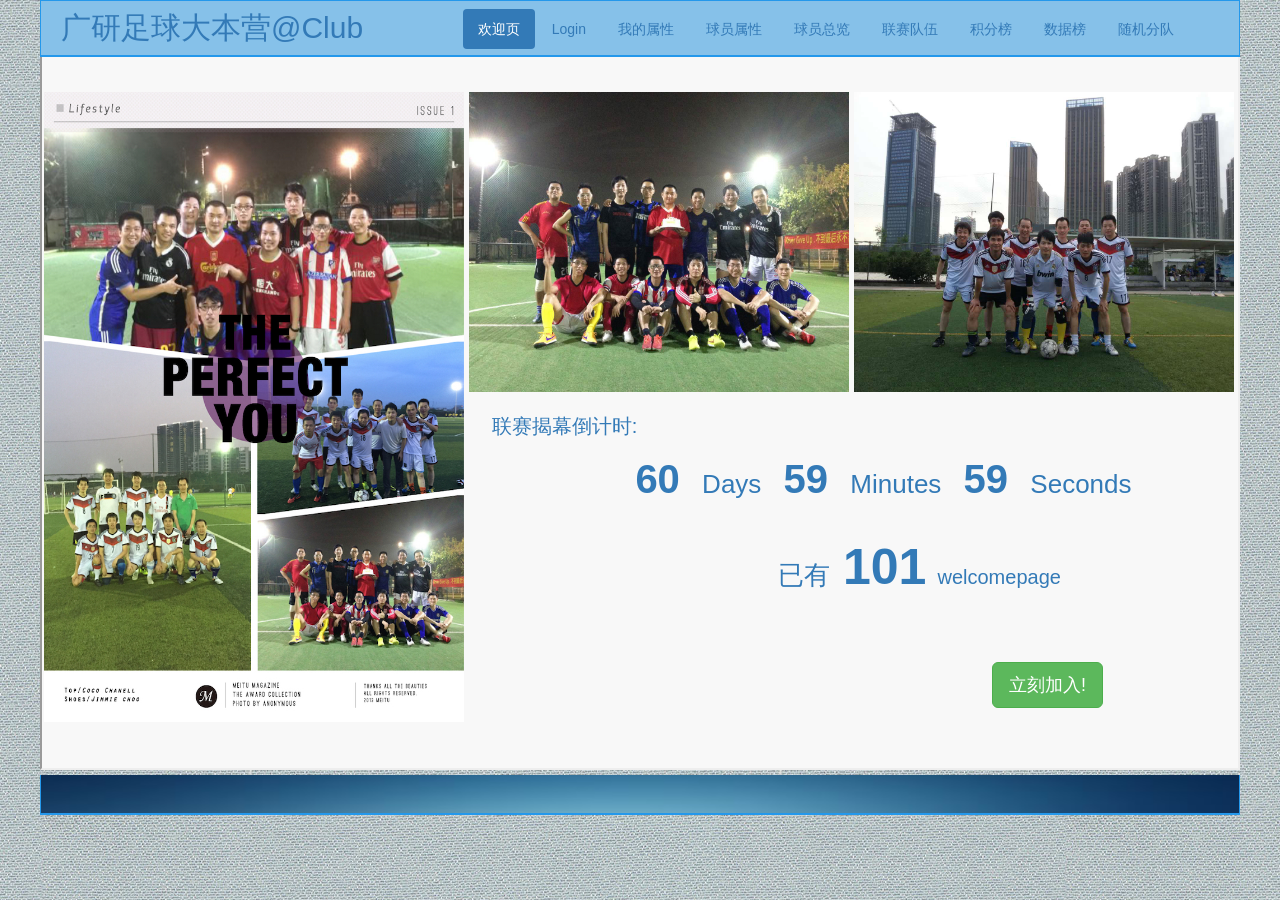
<file: pages/index.html>
<!-- /***************************
*
*   作者：qiusd
*  	时间：2016-02-26
*   	描述：
*   1、index.html是主页面
*   2、导航按钮会将其他页面加载到index.html的<div class="middleDiv" id="middleDivDes"> 
*   3、其他页面样式参照welcomepage.html/welcomepage.css编写
*
*   ***主页面***
*   
****************************  / -->
<!DOCTYPE html>
<html>

	<head>
		<meta charset="UTF-8">
		<!--适配IE11-->
		<meta http-equiv="X-UA-Compatible" content="IE=edge,Chrome=1" />

		<title>足球大本营</title>

	</head>
	<!--[if IE8]>
		IE8不支持HTML5效果，无法加载本网站的酷炫技术，请升级到IE11或者点击下载->
		<a href="../chrome.zip"> Chrome浏览器</a>&nbsp[**绿色版，合法的，中心可以使用**]
	<![endif]-->
	<!--[if !IE]><!-->  
	<body>
		<div class="nav-header" background="1.jpg">
			<div class="nav-fix">
				<ul class="nav nav-pills navcontext" id="nav-pills">
					<li class="active" name="nav-list"><a href="#" urltag="welcomepage.html">欢迎页</a></li>
					<li name="nav-list"><a href="#" urltag="login.html">Login</a></li>
					<!-- <li name="nav-list"><a href="#" urltag="myabbs.html">我的属性</a></li>-->
					<li name="nav-list"><a href="#" urltag="loginNavigation.jsp">我的属性</a></li>
					<li name="nav-list"><a href="#" urltag="playerabbs.html">球员属性</a></li>
					<li name="nav-list"><a href="#" urltag="totalplayers.html">球员总览</a></li>
					<li name="nav-list"><a href="#" urltag="teams.html">联赛队伍</a></li>
					<li name="nav-list"><a href="#" urltag="teampoint.html">积分榜</a></li>
					<li name="nav-list"><a href="#" urltag="datas.html">数据榜</a></li>
					<li name="nav-list"><a href="#" urltag="tools.html">随机分队</a></li>
				</ul>
				<h2 class="navcontext titletext">广研足球大本营@Club</h2>
			</div>
		</div>

		<!-- 所有页面都会加载到middleDivDes  -->
		<div id="middleDivDes">
			<iframe src="../pages/welcomepage.html" id="middleFrameID" name="middleFrameName" scrolling="no"></iframe>
		</div>

		<!-- 底部Div -->
		<div class="footerDiv" id="foot">
			<div class="footer-fix">
			</div>
		</div>
		<!-- 第三方引用 -->
		<script type="text/javascript" src="../js/third/jquery.min.js"></script>
		<script type="text/javascript" src="../js/third/bootstrap.min.js"></script>
		<script type="text/javascript" src="../js/third/ajaxrequest.js"></script>
		<link rel="stylesheet" type="text/css" href="../css/bootstrap/bootstrap.min.css" rel="stylesheet">
		<!-- 我们自定义的css和js -->
		<link rel="stylesheet" type="text/css" href="../css/index.css">
		<script type="text/javascript" src="../js/index.js"></script>

	</body>
	<!--<![endif]-->

</html>
</file>
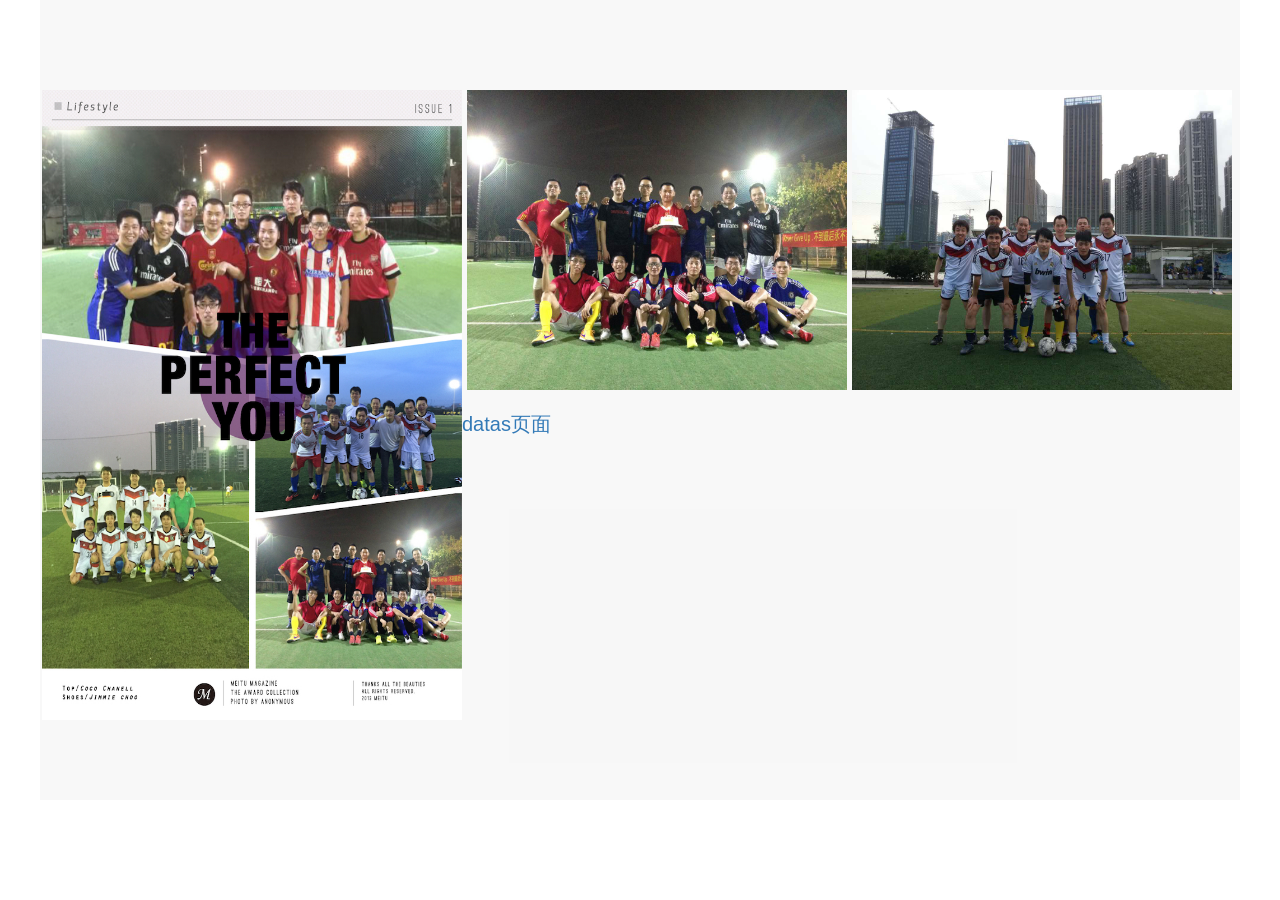
<file: pages/datas.html>
<!-- /***************************
*
*   created by qiusd on 2016-02-26
*   cooperation xxx
*
*   1、index.html是主页面
*   2、导航按钮会将其他页面加载到index.html的<div class="middleDiv" id="middleDivDes"> 
*   3、其他页面样式参照welcomepage.html/welcomepage.css编写
*
*   ***欢迎页面***
*   
****************************  / -->

<!DOCTYPE html>
<html>
<head>
   <meta charset="utf-8">
   <title>足球大本营</title>   
</head>
<body>
<div class="middleDiv" id="middleDivDes">    
   <!-- 欢迎界面图片展示 -->
   <div id="imgDiv1"></div>
   <div id="imgDiv2"></div>
   <div id="imgDiv3"></div>
   <!-- 联赛倒数 -->
   <div id="text_countdown">
      datas页面 
   </div>   

</div>

<!-- 第三方引用 -->
<script type="text/javascript" src="../js/third/jquery.min.js"></script>
<script type="text/javascript" src="../js/third/bootstrap.min.js"></script>
<script type="text/javascript" src="../js/third/ajaxrequest.js"></script>
<link href="../css/bootstrap/bootstrap.min.css" rel="stylesheet">
<!-- 我们自定义的css和js -->
<link rel="stylesheet" type="text/css" href="../css/welcomepage.css">   
<script type="text/javascript" src="../js/welcomepage.js"></script>   

</body>
</html>
</file>
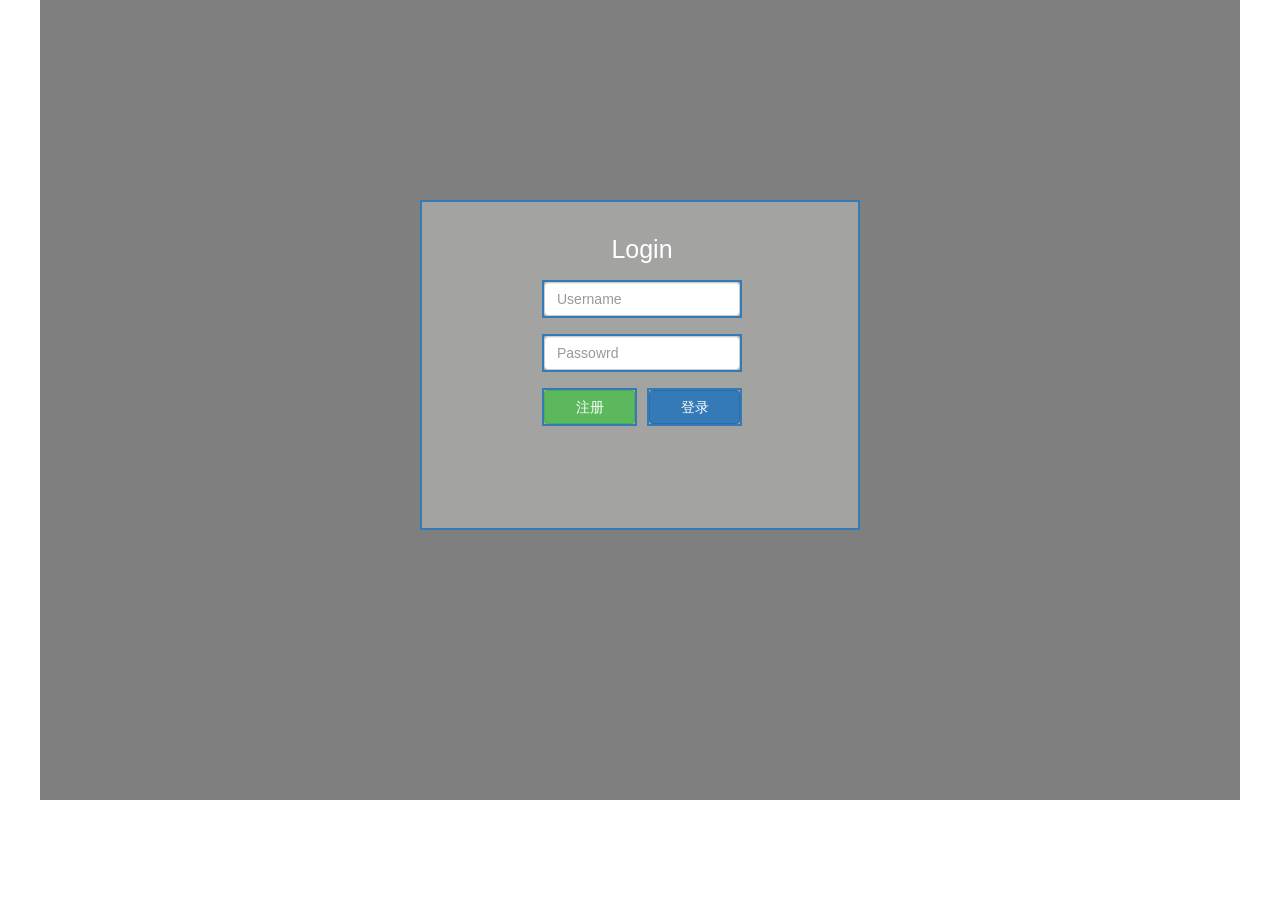
<file: pages/login.html>
<!-- /***************************
*
*   created by qiusd on 2016-02-26
*   cooperation xxx
*
*   1、index.html是主页面 
*   2、导航按钮会将其他页面加载到index.html的<div class="middleDiv" id="middleDivDes"> 
*   3、其他页面样式参照welcomepage.html/welcomepage.css编写
*
*   ***用户登陆***
*   a、必须登录了才能维护个人属性
*   
****************************  / -->
<!DOCTYPE html>
<html>

	<head>
		<meta charset="UTF-8">
		<title>足球大本营</title>
	</head>

	<body>
		<div class="middleDiv" id="middleDivDes">
			<div id="loginDiv">
				<!--标题-->
				<div id="logintitle">Login</div>
				<form role="form" method="post" target="postTo">
					<!--用户名-->
					<div class="form-group" id="username">
						<input type="text" class="form-control" id="nameinput" placeholder="Username">
					</div>
					<!--密码-->
					<div class="form-group" id="password">
						<input type="password" class="form-control" id="passwordinput" placeholder="Passowrd">
					</div>
					<div id="resgisterbtn">
						<button type="submit" class="btn btn-success btn-block" id="reginput">注册</button>
					</div>
					<div id="loginbtn">
						<button type="submit" class="btn btn-primary btn-block" id="submitinput">登录</button>
					</div>
				</form>
				<iframe name="postTo" style="display:none"></iframe>
			</div>

		</div>

		<!-- 第三方引用 -->
		<script type="text/javascript" src="../js/third/jquery.min.js"></script>
		<script type="text/javascript" src="../js/third/bootstrap.min.js"></script>
		<script type="text/javascript" src="../js/third/ajaxrequest.js"></script>
		<link rel="stylesheet" type="text/css" href="../css/bootstrap/bootstrap.min.css">
		<!-- 自定义的css和js -->
		<link rel="stylesheet" type="text/css" href="../css/login.css">
		<script type="text/javascript" src="../js/login.js"></script>

	</body>

</html>
</file>
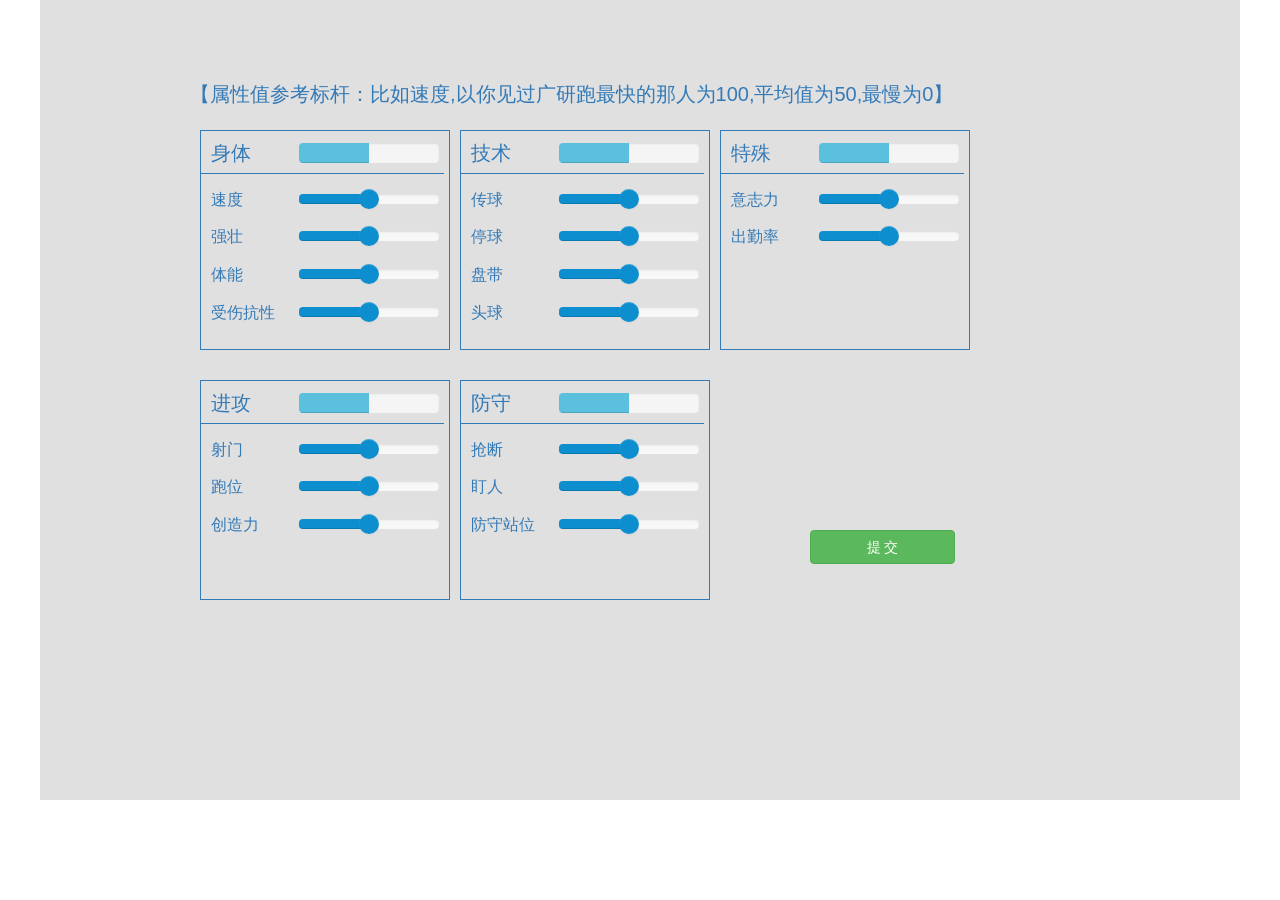
<file: pages/myabbs.html>
<!-- /***************************
*
*   created by qiusd on 2016-02-26
*   cooperation xxx
*
*   1、index.html是主页面
*   2、导航按钮会将其他页面加载到index.html的<div class="middleDiv" id="middleDivDes"> 
*   3、其他页面样式参照welcomepage.html/welcomepage.css编写
*
*   ***个人属性页面***
*     如何设置我的属性：标杆参考：你见过广研球员最快速度值为100，一般为50，最慢为0。
*   
****************************  / -->
<!DOCTYPE html>
<html>
<head>
   <meta charset="utf-8">  
   <title>足球大本营</title> 

</head>
<body>
<div class="middleDiv" id="middleDivDes">    
   <!-- 说明 -->
   <div id="explainDiv">【属性值参考标杆：比如速度,以你见过广研跑最快的那人为100,平均值为50,最慢为0】</div>
   <!-- 卡位用 -->
   <div id="chart_Div1">
   </div>

   <!-- 身体 -->
   <div id="bodeDiv">
      <div class="abbsBG">
         <div id="bodeDivtitle">身体</div>
         <div class="progress" id="bodeprogress">
            <div class="progress-bar progress-bar-info" role="progressbar" aria-valuenow="60" 
               aria-valuemin="0" aria-valuemax="100" style="width: 50%;" >
            </div>
         </div>  
      </div> 
      <div id="bodeabbsdiv">         
            <div class="bodedesc">速度
               <input type="text" class="" value="" data-slider-min="0" data-slider-max="100" data-slider-step="1" data-slider-value="50" data-slider-id="bodeabbs1" id="bodeabbs1" data-slider-handle="round" />
            </div>

            <div class="bodedesc">强壮
               <input type="text" class="" value="" data-slider-min="0" data-slider-max="100" data-slider-step="1" data-slider-value="50" data-slider-id="bodeabbs2" id="bodeabbs2" data-slider-handle="round" />
            </div>
         
            <div class="bodedesc">体能
               <input type="text" class="" value="" data-slider-min="0" data-slider-max="100" data-slider-step="1" data-slider-value="50" data-slider-id="bodeabbs3" id="bodeabbs3" data-slider-handle="round" />
            </div>
            
            <div class="bodedesc">受伤抗性
               <input type="text" class="" value="" data-slider-min="0" data-slider-max="100" data-slider-step="1" data-slider-value="50" data-slider-id="bodeabbs4" id="bodeabbs4" data-slider-handle="round" />
            </div>
      </div>
   </div> 

   <!-- 技术能力 -->
   <div id="tech_Div">
      <div class="abbsBG">
         <div id="tech_Divtitle">技术</div>
         <div class="progress" id="tech_progress">
            <div class="progress-bar progress-bar-info" role="progressbar" aria-valuenow="60" 
               aria-valuemin="0" aria-valuemax="100" style="width: 50%;" >
            </div>
         </div>  
      </div> 
      <div id="tech_abbsdiv">         
            <div class="tech_desc">传球
               <input type="text" class="" value="" data-slider-min="0" data-slider-max="100" data-slider-step="1" data-slider-value="50" data-slider-id="tech_abbs1" id="tech_abbs1" data-slider-handle="round" />
            </div>

            <div class="tech_desc">停球
               <input type="text" class="" value="" data-slider-min="0" data-slider-max="100" data-slider-step="1" data-slider-value="50" data-slider-id="tech_abbs2" id="tech_abbs2" data-slider-handle="round" />
            </div>
         
            <div class="tech_desc">盘带
               <input type="text" class="" value="" data-slider-min="0" data-slider-max="100" data-slider-step="1" data-slider-value="50" data-slider-id="tech_abbs3" id="tech_abbs3" data-slider-handle="round" />
            </div>
            
            <div class="tech_desc">头球
               <input type="text" class="" value="" data-slider-min="0" data-slider-max="100" data-slider-step="1" data-slider-value="50" data-slider-id="tech_abbs4" id="tech_abbs4" data-slider-handle="round" />
            </div>
      </div>
   </div>   


  <!-- 特殊 -->
   <div id="spec_Div">
      <div class="abbsBG">
         <div id="spec_Divtitle">特殊</div>
         <div class="progress" id="spec_progress">
            <div class="progress-bar progress-bar-info" role="progressbar" aria-valuenow="60" 
               aria-valuemin="0" aria-valuemax="100" style="width: 50%;" >
            </div>
         </div>  
      </div> 
      <div id="spec_abbsdiv">         
            <div class="spec_desc">意志力
               <input type="text" class="" value="" data-slider-min="0" data-slider-max="100" data-slider-step="1" data-slider-value="50" data-slider-id="spec_abbs1" id="spec_abbs1" data-slider-handle="round" />
            </div>

            <div class="spec_desc">出勤率
               <input type="text" class="" value="" data-slider-min="0" data-slider-max="100" data-slider-step="1" data-slider-value="50" data-slider-id="spec_abbs2" id="spec_abbs2" data-slider-handle="round" />
            </div>         

      </div>    
   </div> 
   

   <!-- 卡位用 -->
   <div id="chart_Div2">
   </div>

   <!-- 进攻能力 -->
   <div id="attack_Div">
      <div class="abbsBG">
         <div id="attack_Divtitle">进攻</div>
         <div class="progress" id="attack_progress">
            <div class="progress-bar progress-bar-info" role="progressbar" aria-valuenow="60" 
               aria-valuemin="0" aria-valuemax="100" style="width: 50%;" >
            </div>
         </div>  
      </div> 
      <div id="attack_abbsdiv">         
            <div class="attack_desc">射门
               <input type="text" class="" value="" data-slider-min="0" data-slider-max="100" data-slider-step="1" data-slider-value="50" data-slider-id="attack_abbs1" id="attack_abbs1" data-slider-handle="round" />
            </div>

            <div class="attack_desc">跑位
               <input type="text" class="" value="" data-slider-min="0" data-slider-max="100" data-slider-step="1" data-slider-value="50" data-slider-id="attack_abbs2" id="attack_abbs2" data-slider-handle="round" />
            </div>
         
            <div class="attack_desc">创造力
               <input type="text" class="" value="" data-slider-min="0" data-slider-max="100" data-slider-step="1" data-slider-value="50" data-slider-id="attack_abbs3" id="attack_abbs3" data-slider-handle="round" />
            </div>           

      </div>    
   </div> 

   <!-- 防守能力 -->
   <div id="defen_Div">
      <div class="abbsBG">
         <div id="defen_Divtitle">防守</div>
         <div class="progress" id="defen_progress">
            <div class="progress-bar progress-bar-info" role="progressbar" aria-valuenow="60" 
               aria-valuemin="0" aria-valuemax="100" style="width: 50%;" >
            </div>
         </div>  
      </div> 
      <div id="defen_abbsdiv">         
            <div class="defen_desc">抢断
               <input type="text" class="" value="" data-slider-min="0" data-slider-max="100" data-slider-step="1" data-slider-value="50" data-slider-id="defen_abbs1" id="defen_abbs1" data-slider-handle="round" />
            </div>

            <div class="defen_desc">盯人
               <input type="text" class="" value="" data-slider-min="0" data-slider-max="100" data-slider-step="1" data-slider-value="50" data-slider-id="defen_abbs2" id="defen_abbs2" data-slider-handle="round" />
            </div>
         
            <div class="defen_desc">防守站位
               <input type="text" class="" value="" data-slider-min="0" data-slider-max="100" data-slider-step="1" data-slider-value="50" data-slider-id="defen_abbs3" id="defen_abbs3" data-slider-handle="round" />
            </div>
      </div>    
   </div> 

   <div id="summitBtnDiv">
      <button type="button" class="btn btn-success btn-block" id="joinBtn">提  交</button>
   </div>


   
<!-- middleDiv结束 -->
 </div>


<!-- 第三方引用 -->
<link href="../css/bootstrap/bootstrap-slider.css" rel="stylesheet">
<link href="../css/bootstrap/bootstrap.min.css" rel="stylesheet">  
<script type="text/javascript" src="../js/third/jquery.min.js"></script>
<script type="text/javascript" src="../js/third/bootstrap.min.js"></script> 
<script type="text/javascript" src="../js/third/ajaxrequest.js"></script>
<script type='text/javascript' src="../js/third/bootstrap-slider.js"></script>
<!-- 自定义的css和js -->
<link rel="stylesheet" type="text/css" href="../css/myabbs.css">   
<script type="text/javascript" src="../js/myabbs.js"></script>   





</body>
</html>
</file>
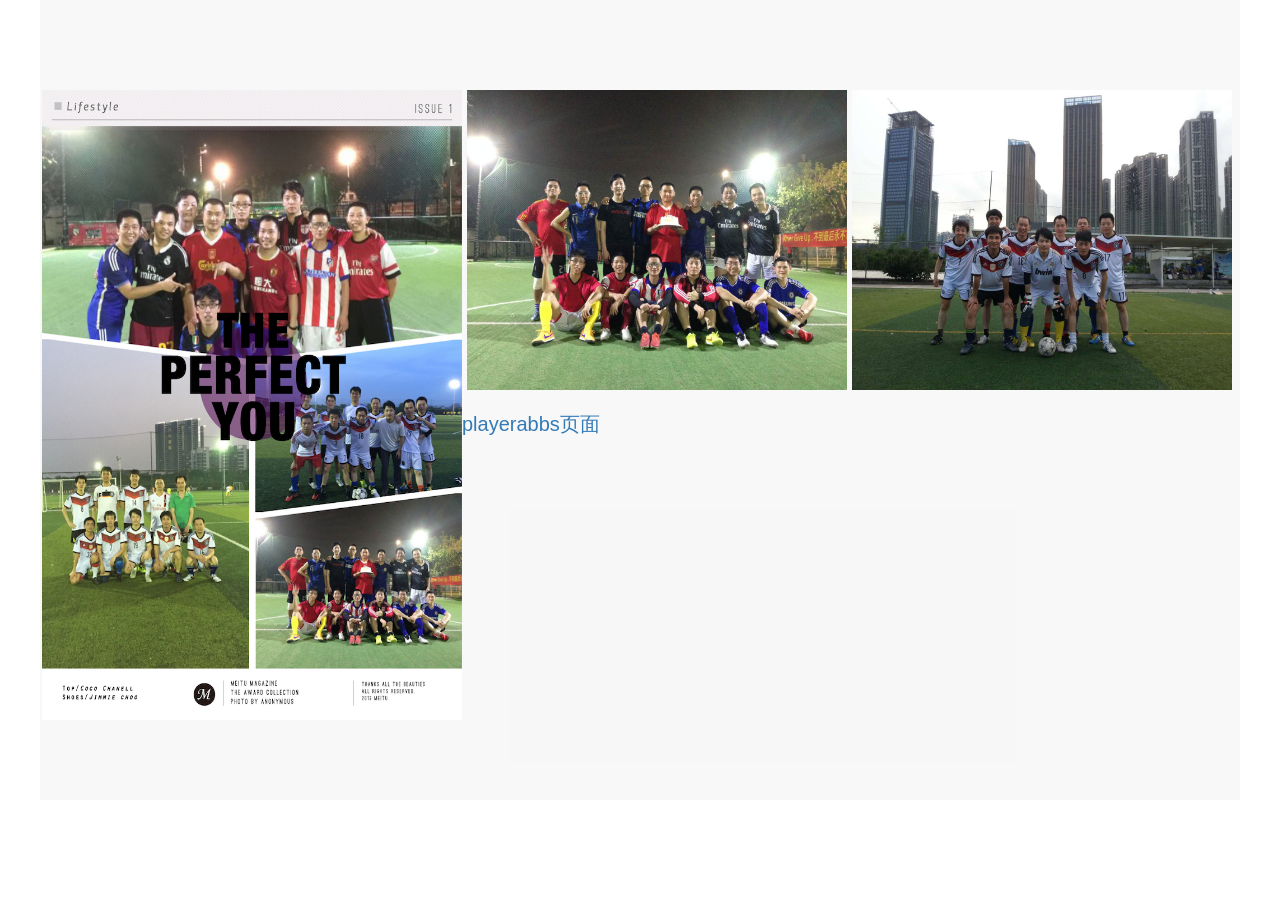
<file: pages/playerabbs.html>
<!-- /***************************
*
*   created by qiusd on 2016-02-26
*   cooperation xxx
*
*   1、index.html是主页面
*   2、导航按钮会将其他页面加载到index.html的<div class="middleDiv" id="middleDivDes"> 
*   3、其他页面样式参照welcomepage.html/welcomepage.css编写
*
*   ***欢迎页面***
*   
****************************  / -->

<!DOCTYPE html>
<html>
<head>
   <meta charset="utf-8">
   <title>足球大本营</title>   
</head>
<body>
<div class="middleDiv" id="middleDivDes">    
   <!-- 欢迎界面图片展示 -->
   <div id="imgDiv1"></div>
   <div id="imgDiv2"></div>
   <div id="imgDiv3"></div>
   <!-- 联赛倒数 -->
   <div id="text_countdown">
      playerabbs页面 
   </div>   

</div>

<!-- 第三方引用 -->
<script type="text/javascript" src="../js/third/jquery.min.js"></script>
<script type="text/javascript" src="../js/third/bootstrap.min.js"></script>
<script type="text/javascript" src="../js/third/ajaxrequest.js"></script>
<link href="../css/bootstrap/bootstrap.min.css" rel="stylesheet">
<!-- 我们自定义的css和js -->
<link rel="stylesheet" type="text/css" href="../css/welcomepage.css">   
<script type="text/javascript" src="../js/welcomepage.js"></script>   

</body>
</html>
</file>
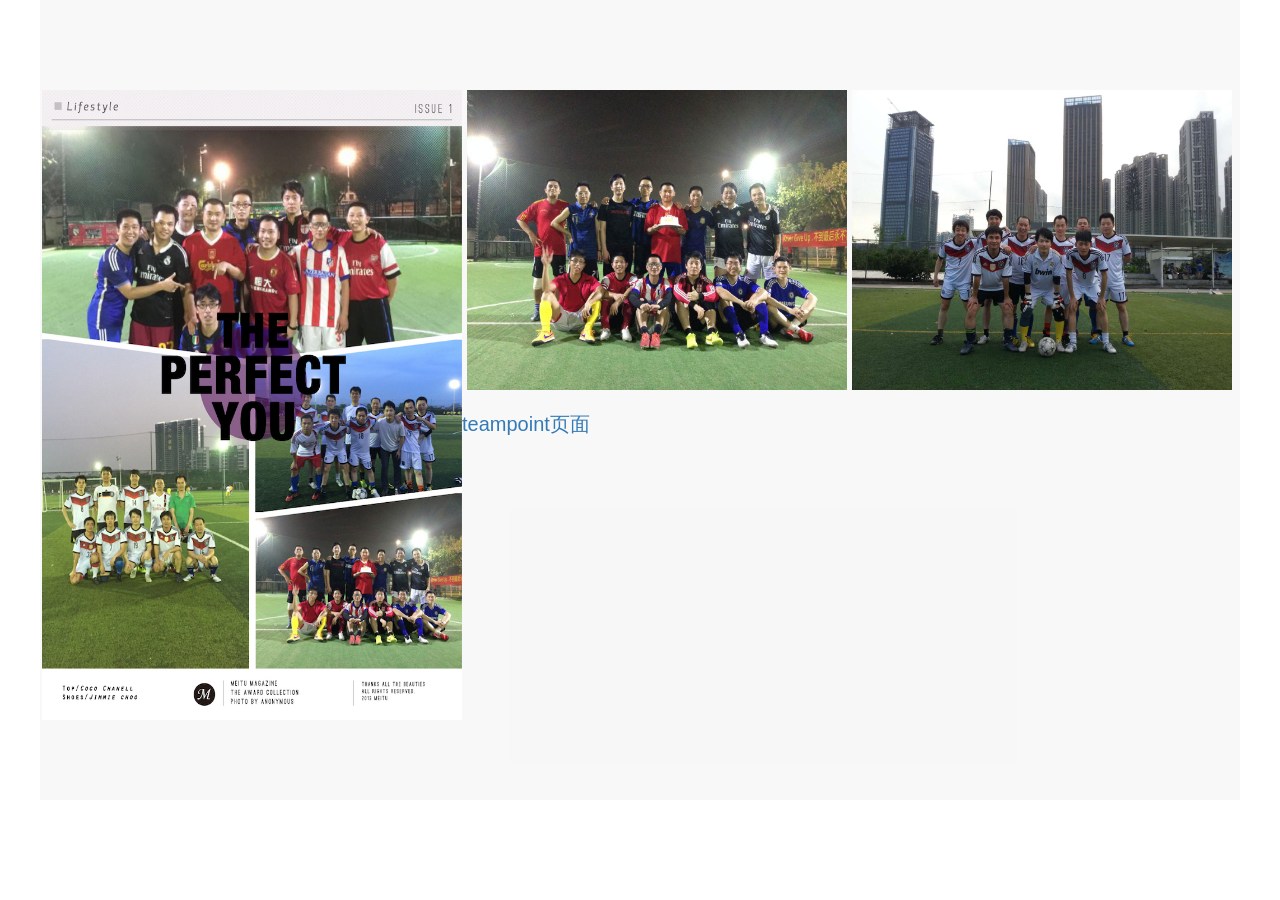
<file: pages/teampoint.html>
<!-- /***************************
*
*   created by qiusd on 2016-02-26
*   cooperation xxx
*
*   1、index.html是主页面
*   2、导航按钮会将其他页面加载到index.html的<div class="middleDiv" id="middleDivDes"> 
*   3、其他页面样式参照welcomepage.html/welcomepage.css编写
*
*   ***欢迎页面***
*   
****************************  / -->

<!DOCTYPE html>
<html>
<head>
   <meta charset="utf-8">
   <title>足球大本营</title>   
</head>
<body>
<div class="middleDiv" id="middleDivDes">    
   <!-- 欢迎界面图片展示 -->
   <div id="imgDiv1"></div>
   <div id="imgDiv2"></div>
   <div id="imgDiv3"></div>
   <!-- 联赛倒数 -->
   <div id="text_countdown">
      teampoint页面 
   </div>   

</div>

<!-- 第三方引用 -->
<script type="text/javascript" src="../js/third/jquery.min.js"></script>
<script type="text/javascript" src="../js/third/bootstrap.min.js"></script>
<script type="text/javascript" src="../js/third/ajaxrequest.js"></script>
<link href="../css/bootstrap/bootstrap.min.css" rel="stylesheet">
<!-- 我们自定义的css和js -->
<link rel="stylesheet" type="text/css" href="../css/welcomepage.css">   
<script type="text/javascript" src="../js/welcomepage.js"></script>   

</body>
</html>
</file>
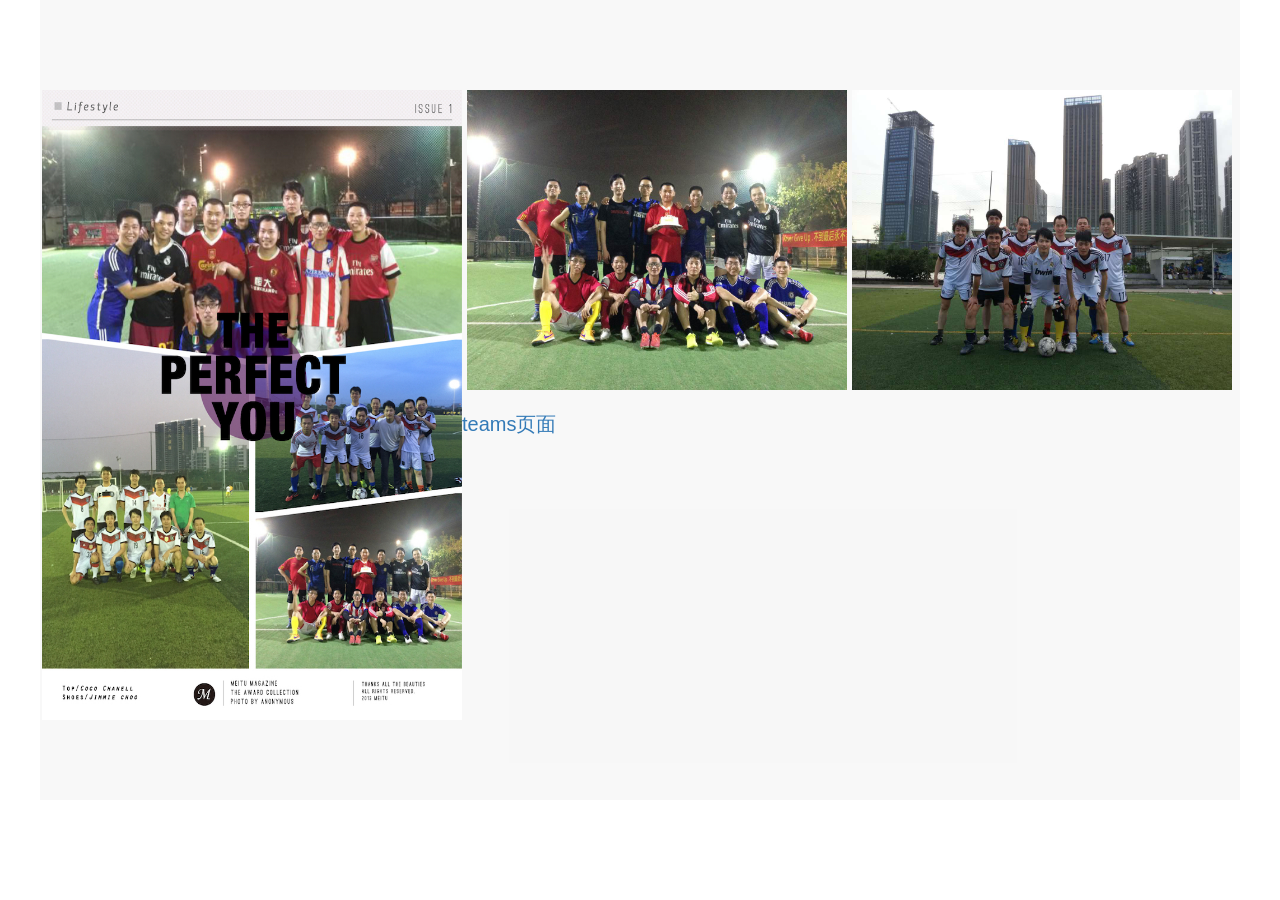
<file: pages/teams.html>
<!-- /***************************
*
*   created by qiusd on 2016-02-26
*   cooperation xxx
*
*   1、index.html是主页面
*   2、导航按钮会将其他页面加载到index.html的<div class="middleDiv" id="middleDivDes"> 
*   3、其他页面样式参照welcomepage.html/welcomepage.css编写
*
*   ***欢迎页面***
*   
****************************  / -->

<!DOCTYPE html>
<html>
<head>
   <meta charset="utf-8">
   <title>足球大本营</title>   
</head>
<body>
<div class="middleDiv" id="middleDivDes">    
   <!-- 欢迎界面图片展示 -->
   <div id="imgDiv1"></div>
   <div id="imgDiv2"></div>
   <div id="imgDiv3"></div>
   <!-- 联赛倒数 -->
   <div id="text_countdown">
      teams页面 
   </div>   

</div>

<!-- 第三方引用 -->
<script type="text/javascript" src="../js/third/jquery.min.js"></script>
<script type="text/javascript" src="../js/third/bootstrap.min.js"></script>
<script type="text/javascript" src="../js/third/ajaxrequest.js"></script>
<link href="../css/bootstrap/bootstrap.min.css" rel="stylesheet">
<!-- 我们自定义的css和js -->
<link rel="stylesheet" type="text/css" href="../css/welcomepage.css">   
<script type="text/javascript" src="../js/welcomepage.js"></script>   

</body>
</html>
</file>
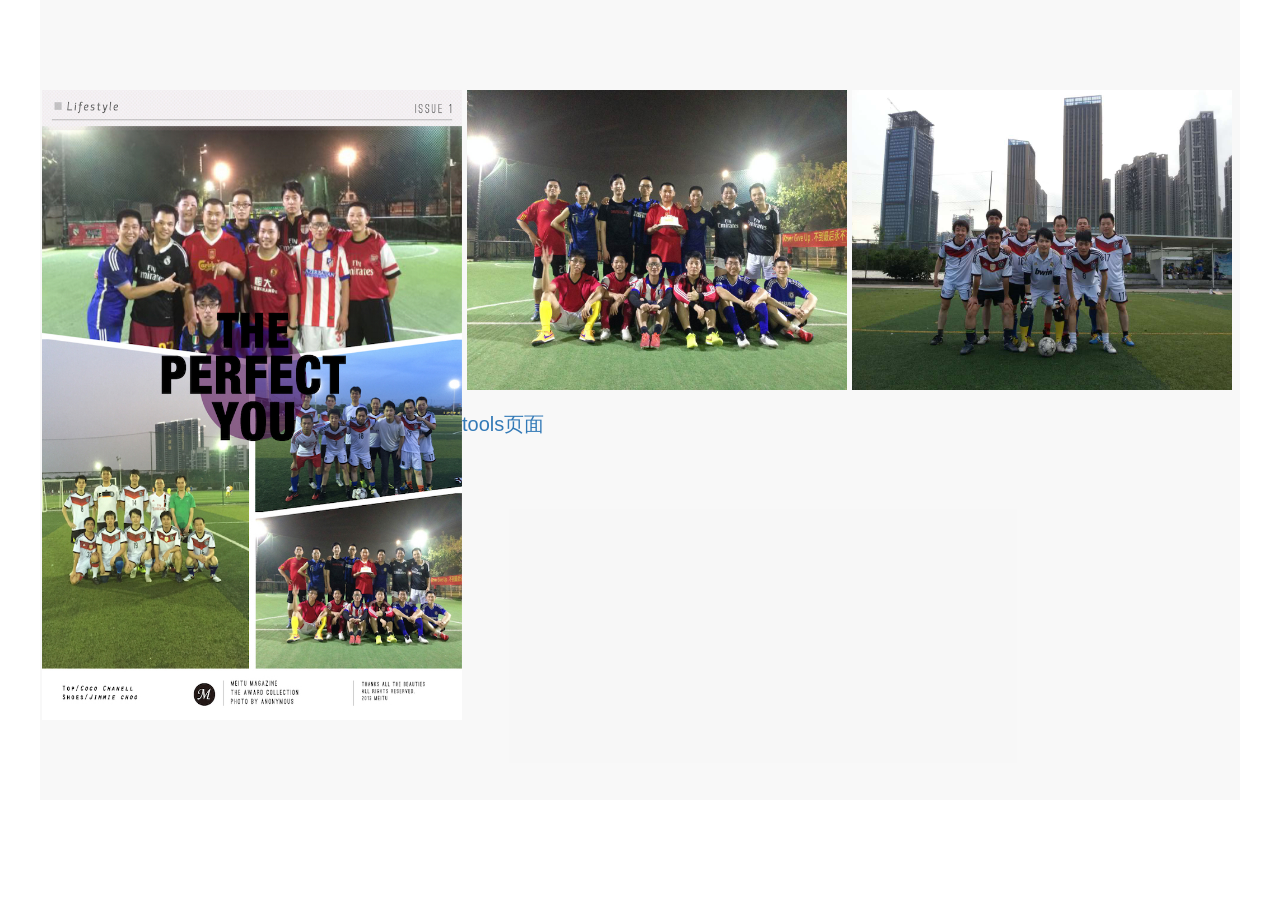
<file: pages/tools.html>
<!-- /***************************
*
*   created by qiusd on 2016-02-26
*   cooperation xxx
*
*   1、index.html是主页面
*   2、导航按钮会将其他页面加载到index.html的<div class="middleDiv" id="middleDivDes"> 
*   3、其他页面样式参照welcomepage.html/welcomepage.css编写
*
*   ***欢迎页面***
*   
****************************  / -->

<!DOCTYPE html>
<html>
<head>
   <meta charset="utf-8">
   <title>足球大本营</title>   
</head>
<body>
<div class="middleDiv" id="middleDivDes">    
   <!-- 欢迎界面图片展示 -->
   <div id="imgDiv1"></div>
   <div id="imgDiv2"></div>
   <div id="imgDiv3"></div>
   <!-- 联赛倒数 -->
   <div id="text_countdown">
      tools页面 
   </div>   

</div>

<!-- 第三方引用 -->
<script type="text/javascript" src="../js/third/jquery.min.js"></script>
<script type="text/javascript" src="../js/third/bootstrap.min.js"></script>
<script type="text/javascript" src="../js/third/ajaxrequest.js"></script>
<link href="../css/bootstrap/bootstrap.min.css" rel="stylesheet">
<!-- 我们自定义的css和js -->
<link rel="stylesheet" type="text/css" href="../css/welcomepage.css">   
<script type="text/javascript" src="../js/welcomepage.js"></script>   

</body>
</html>
</file>
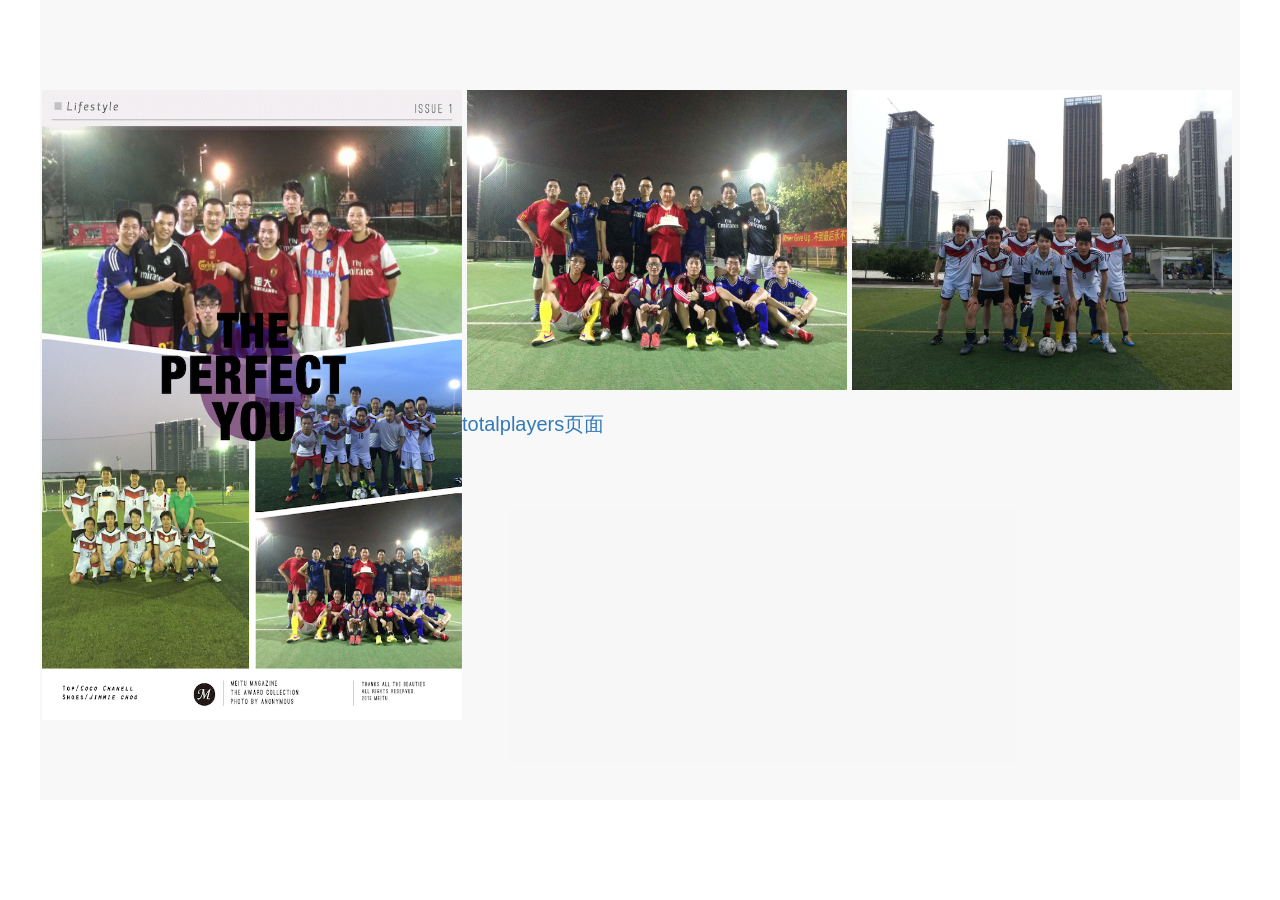
<file: pages/totalplayers.html>
<!-- /***************************
*
*   created by qiusd on 2016-02-26
*   cooperation xxx
*
*   1、index.html是主页面
*   2、导航按钮会将其他页面加载到index.html的<div class="middleDiv" id="middleDivDes"> 
*   3、其他页面样式参照welcomepage.html/welcomepage.css编写
*
*   ***欢迎页面***
*   
****************************  / -->

<!DOCTYPE html>
<html>
<head>
   <meta charset="utf-8">
   <title>足球大本营</title>   
</head>
<body>
<div class="middleDiv" id="middleDivDes">    
   <!-- 欢迎界面图片展示 -->
   <div id="imgDiv1"></div>
   <div id="imgDiv2"></div>
   <div id="imgDiv3"></div>
   <!-- 联赛倒数 -->
   <div id="text_countdown">
      totalplayers页面 
   </div>   

</div>

<!-- 第三方引用 -->
<script type="text/javascript" src="../js/third/jquery.min.js"></script>
<script type="text/javascript" src="../js/third/bootstrap.min.js"></script>
<script type="text/javascript" src="../js/third/ajaxrequest.js"></script>
<link href="../css/bootstrap/bootstrap.min.css" rel="stylesheet">
<!-- 我们自定义的css和js -->
<link rel="stylesheet" type="text/css" href="../css/welcomepage.css">   
<script type="text/javascript" src="../js/welcomepage.js"></script>   

</body>
</html>
</file>
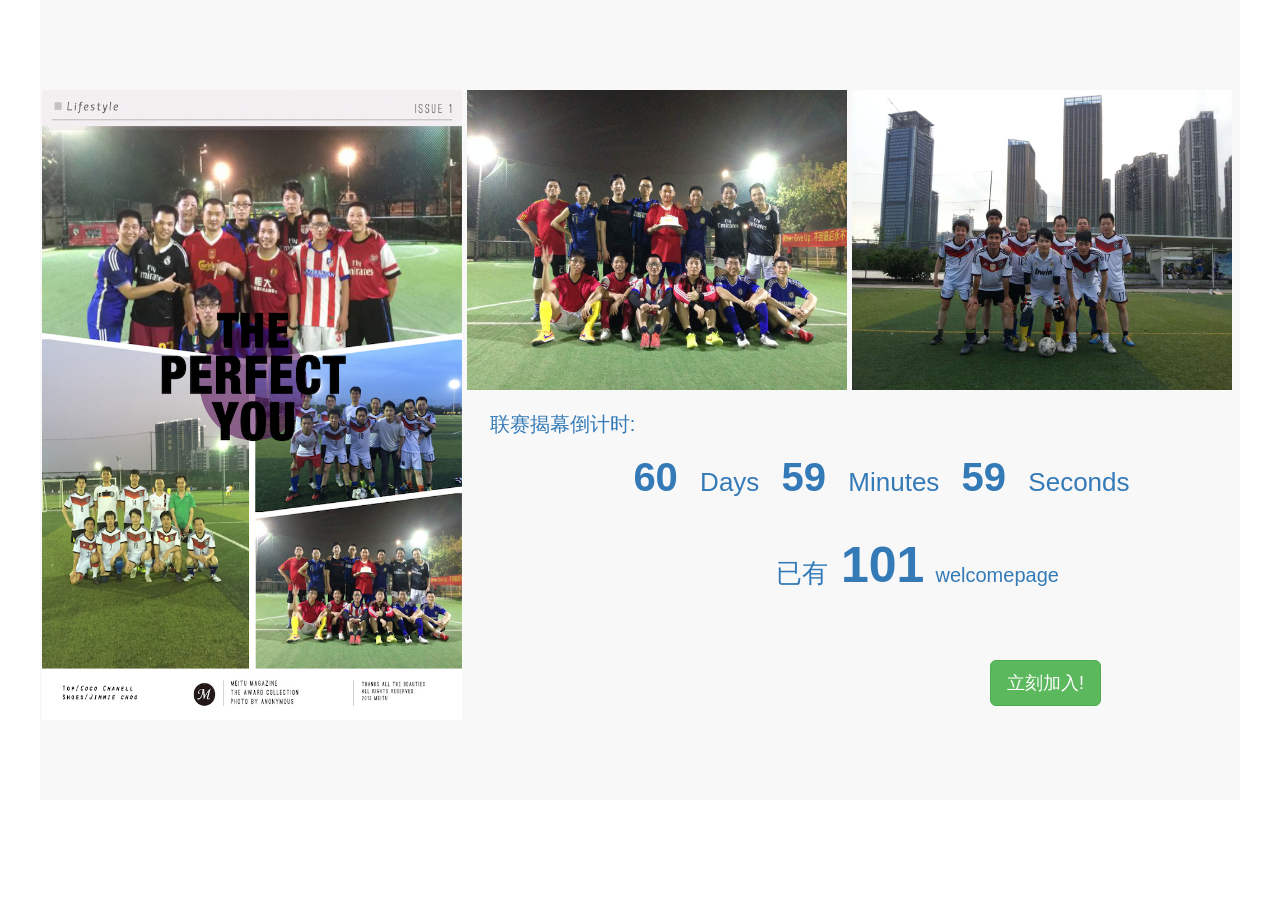
<file: pages/welcomepage.html>
<!-- /***************************
*
*   created by qiusd on 2016-02-26
*   cooperation xxx
*
*   1、index.html是主页面
*   2、导航按钮会将其他页面加载到index.html的<div class="middleDiv" id="middleDivDes"> 
*   3、其他页面样式参照welcomepage.html/welcomepage.css编写
*
*   ***欢迎页面***
*   
****************************  / -->

<!DOCTYPE html>
<html>
<head>
   <meta charset="utf-8">
   <title>足球大本营</title>   
</head>
<body>
<div class="middleDiv" id="middleDivDes">    
   <!-- 欢迎界面图片展示 -->
   <div id="imgDiv1"></div>
   <div id="imgDiv2"></div>
   <div id="imgDiv3"></div>
   <!-- 联赛倒数 -->
   <div id="text_countdown">
      <p>&nbsp&nbsp&nbsp&nbsp&nbsp联赛揭幕倒计时:</p>
      <p id="CDtime">&nbsp&nbsp&nbsp&nbsp&nbsp&nbsp&nbsp
         <strong>60</strong>&nbsp
         <span class="text_cd">Days</span>&nbsp
         <strong>59</strong>&nbsp
         <span class="text_cd">Minutes</span>&nbsp
         <strong>59</strong>&nbsp
         <span class="text_cd">Seconds</span></p>      
   </div>      
   <!-- 已加入人数 -->
   <div id="text_joins">
      <p id="text1">&nbsp&nbsp&nbsp&nbsp&nbsp已有&nbsp</p>
      <p id="CDjoins"><strong>101</strong></p>
      <p id="text2">&nbspwelcomepage</p>  
   </div>
   <!-- 立刻按钮 -->
   <div id="joinBtnDiv">
      <button type="button" class="btn btn-success btn-lg" id="joinBtn">立刻加入!</button>
   </div>
</div>

<!-- 第三方引用 -->
<script type="text/javascript" src="../js/third/jquery.min.js"></script>
<script type="text/javascript" src="../js/third/bootstrap.min.js"></script>
<script type="text/javascript" src="../js/third/ajaxrequest.js"></script>
<link href="../css/bootstrap/bootstrap.min.css" rel="stylesheet">
<!-- 我们自定义的css和js -->
<link rel="stylesheet" type="text/css" href="../css/welcomepage.css">   
<script type="text/javascript" src="../js/welcomepage.js"></script>   

</body>
</html>
</file>
<file: css/index.css>
/*
*
*   created by qiusd on 2016-02-26
*   cooperation xxx
*   
*/

/*******************************
*
*       下面是总体的CSS
*
/*******************************/
body {
    background-image: url(../img/bg4.jpg);    
}

#middleDivDes {        
    height: 100%;
    width: 1200px;
    margin: 0 auto;
}

#middleFrameID {
    position: relative;
    width: 1200px;
    height: 770px;    
}

/*******************************
*
*   下面是头部nav-header的CSS
*
/*******************************/
.nav-header {
    width: 100%;
    height: 57px;
    position: fixed; 
    z-index: 99999;
}
.nav-fix {
    width: 1200px;
    height: 57px;
    background-color: rgba(222,222,222,1);
    margin: 0 auto;
    background-image: url(../img/navbg1.png);
    border: 0.5px solid rgb(36,152,235);
    border-bottom: 2px solid rgb(36,152,235);
}

.navcontext {
   padding: 8px 5px 8px 15px;
}

.nav-pills {
    float:right;  
    padding-right: 50px;  
}

.titletext {
    color: rgb(51,122,183);
    padding-left: 15px;    
    margin-left: 5px;
    margin-top: 2px;

}


/*******************************
*
*       下面是FootDiv的css
*
/*******************************/
.footerDiv {
    width: 100%;
    height: 57px;
    position: fixed;   
    z-index: 99999;
}
.footer-fix {
    width: 1200px;
    height: 40px;
    margin: 0 auto;
    background-image: url(../img/navbg3.png);
    background-size: 100% 100%;
    border-left: 0.5px solid rgb(36,152,235);
    border-right: 0.5px solid rgb(36,152,235);
    border-bottom: 2px solid rgb(36,152,235);
}
</file>
<file: css/welcomepage.css>
/*
*
*   created by qiusd on 2016-02-26
*   cooperation xxx
*   
*/
/*******************************
*
*   下面是中间Div的css：middleDiv
*
/*******************************/
.middleDiv {    
    width: 1200px;
    height: 800px;
    background-color: rgba(230,230,230,0.3);
    margin: 0 auto;
}

#imgDiv1 {
    background: url(../img/team2.jpg);    
    background-repeat: no-repeat;
    background-size: 100% 100%;
    float: left;
    /*border: 2px solid rgb(51,122,183);*/
    width: 420px;
    height: 630px;
    margin-top: 90px; 
    margin-left: 2px;
    padding-right: 5px;
}

#imgDiv2 {
    background: url(../img/teams3.jpg);    
    background-repeat: no-repeat;
    background-size: 100% 100%;
    float: left;
    /*border: 2px solid rgb(51,122,183);*/
    width: 380px;
    height: 300px;
    margin-top: 90px; 
    margin-left: 5px;
}

#imgDiv3 {
    background: url(../img/teams1.jpg);    
    background-repeat: no-repeat;
    background-size: 100% 100%;
    float: left;
    /*border: 2px solid rgb(51,122,183);*/
    width: 380px;
    height: 300px;
    margin-top: 90px; 
    margin-left: 5px;
}

#text_countdown {
    float: left;
    width: 750px;
    height: 100px;
    margin-top: 20px;
    /*border: 2px solid rgb(51,122,183);*/
    font-size:20px;
    color: rgb(51,122,183);
}

#CDtime {
    font-size:40px;
    color: rgb(51,122,183);
    text-align: center;
}

#text_joins {
    float: right;
    width: 500px;
    height: 100px;
    margin-top: 20px;    
    font-size:20px;
    color: rgb(51,122,183);
}

#CDjoins {
    display: inline-block;
    font-size:50px;
    color: rgb(51,122,183);
    text-align: center;
}

.text_cd {
    font-size: 26px;
}

#text1 {
    display: inline-block;
    font-size:26px;
    color: rgb(51,122,183);
}

#text2 {
    display: inline-block;
    font-size:20px;
    color: rgb(51,122,183);
}

#joinBtnDiv {
    width: 500px;
    height: 100px;
    float: right;
    /*border: 2px solid rgb(51,122,183);*/
}

#joinBtn {
    margin-top: 30px;
    margin-left: 250px;
}
</file>
<file: css/login.css>
/*
*
*   created by qiusd on 2016-02-26
*   cooperation xxx
*   
*/
/*******************************
*
*   下面是中间Div的css：middleDiv
*
/*******************************/
.middleDiv {    
    width: 1200px;
    height: 800px; /*height不会超过index.css设置的height*/
    background-color: rgba(0,0,0,0.5);
    margin: 0 auto;
}

#loginDiv {
    float: left;
    background-color: rgba(246,244,240,0.3);
    border: 2px solid rgb(51,122,183);
    width: 440px;
    height: 330px;
    margin-top: 200px; 
    margin-left: 380px;
    padding-right: 5px;
}

#logintitle {
    float: left;
    /*border: 2px solid rgb(51,122,183);*/
    width: 200px;
    height: 35px;
    margin-top: 30px;
    margin-left: 120px;
    text-align: center;
    font-size: 25px;
    color: white;
}

#username {
    float: left;
    border: 2px solid rgb(51,122,183);
    width: 200px;
    height: 38px;
    margin-top: 13px;
    margin-left: 120px;
    text-align: center;
    
}

#password {
    float: left;
    border: 2px solid rgb(51,122,183);
    width: 200px;
    height: 38px;
    margin-top: 1px;
    margin-left: 120px;
    text-align: center;
    
}

#resgisterbtn {
    float: left;
    border: 2px solid rgb(51,122,183);
    width: 95px;
    height: 38px;
    margin-top: 1px;
    margin-left: 120px;
    text-align: center;    
}

#loginbtn {
    float: left;
    border: 2px solid rgb(51,122,183);
    width: 95px;
    height: 38px;
    margin-top: 1px;
    margin-left: 10px;
    text-align: center;    
}
</file>
<file: css/myabbs.css>
/*
*
*   created by qiusd on 2016-02-26
*   cooperation xxx
*   
*/
/*卡位div*/
#chart_Div1 {
    float: left;
    /*border: 1px solid rgb(51,122,183);*/
    width: 140px;
    height: 400px;
    margin-top: 100px; 
    margin-right: 10px;
}
#chart_Div2 {
    float: right;
    /*border: 1px solid rgb(51,122,183);*/
    width: 100px;
    height: 400px;
    margin-top: 100px; 
    margin-right: 10px;
}

/*提交按钮*/
#summitBtnDiv {
   /*position: absolute;*/
    float: left;
    /*border: 1px solid rgb(51,122,183);*/
    width: 150px;
    height: 50px;
    margin-top: 180px; 
    margin-left: 100px;
    padding-right: 5px;

}

/*******************************
*
*   下面是中间Div的css：middleDiv
*
/*******************************/
.middleDiv {    
    width: 1200px;
    height: 800px;
/*    background-image: url(../img/bg6.jpg);
    background-size: 100% 100%;*/
    background-color: rgb(224,224,224);
    margin: 0 auto;
}

#explainDiv { 
    position: absolute;
    float: right;
    /*border: 1px solid rgb(51,122,183);*/
    width: 800px;
    height: 30px;
    margin-top: 80px; 
    margin-left: 150px;
    padding-right: 5px;
    font-size: 20px;
    color: rgb(51,122,183);
}

.abbsBG {
    padding-bottom: 5px;
    border-bottom:1px solid rgb(51,122,183);
}

/*************/
/*bode部分的css*/
/*************/
#bodeDiv {    
    /*position: absolute;*/
    float: left;
    border: 1px solid rgb(51,122,183);
    width: 250px;
    height: 220px;
    margin-top: 130px; 
    margin-left: 10px;
    padding-right: 5px;
    font-size: 16px;
    color: rgb(51,122,183);
}

#bodeDivtitle {    
    /*border: 1px solid rgb(51,122,183); */
    width: 50px;
    font-size: 20px;
    margin-left: 10px;
    margin-top: 8px;    
}

#bodeprogress {
    float: right;
    width: 140px;  
    margin-top: -25px;
    margin-left: 20px;
    margin-right: 5px;
    /*border: 1px solid rgb(51,122,183);    */

}


#bodeabbsdiv {
    /*border: 1px solid rgb(51,122,183);   */
    margin-top: 15px;     
}

.bodedesc {
    /*border: 1px solid rgb(51,122,183);   */
    margin-left: 10px;  
    margin-top: 15px; 
}

#bodeabbs1 {  
    float: right;
    width: 140px; /*slider长度*/  
    margin-right: 5px;
    /*border: 1px solid rgb(51,122,183); */
}
#bodeabbs2 {  
    float: right;
    width: 140px; /*slider长度*/  
    margin-right: 5px;
    /*border: 1px solid rgb(51,122,183); */
}
#bodeabbs3 {  
    float: right;
    width: 140px; /*slider长度*/  
    margin-right: 5px;
    /*border: 1px solid rgb(51,122,183); */
}
#bodeabbs4 {  
    float: right;
    width: 140px; /*slider长度*/  
    margin-right: 5px;
    /*border: 1px solid rgb(51,122,183); */
}

#bodeabbs5 {  
    float: right;
    width: 140px; /*slider长度*/  
    margin-right: 5px;
    /*border: 1px solid rgb(51,122,183); */
}

#bodeabbs6 {  
    float: right;
    width: 140px; /*slider长度*/  
    margin-right: 5px;
    /*border: 1px solid rgb(51,122,183); */
}




/*******************/
/*下面是slider的css*/
/*******************/
#bodeabbs1 .slider-selection {
    background: rgb(12,142,207);
}
#bodeabbs1 .slider-handle {
    background: rgb(12,142,207);
}
#bodeabbs2 .slider-selection {
    background: rgb(12,142,207);
}
#bodeabbs2 .slider-handle {
    background: rgb(12,142,207);
}
#bodeabbs3 .slider-selection {
    background: rgb(12,142,207);
}
#bodeabbs3 .slider-handle {
    background: rgb(12,142,207);
}
#bodeabbs4 .slider-selection {
    background: rgb(12,142,207);
}
#bodeabbs4 .slider-handle {
    background: rgb(12,142,207);
}



/*************//*************//*************//*************/
/*************//*tech_部分的css*//*************/
/*************//*************//*************//*************/
#tech_Div {    
    position: relative;
    float: left;
    border: 1px solid rgb(51,122,183);
    width: 250px;
    height: 220px;
    margin-top: 130px; 
    margin-left: 10px;
    padding-right: 5px;
    font-size: 16px;
    color: rgb(51,122,183);
}

#tech_Divtitle {    
    /*border: 1px solid rgb(51,122,183); */
    width: 50px;
    font-size: 20px;
    margin-left: 10px;
    margin-top: 8px;    
}

#tech_progress {
    float: right;
    width: 140px;  
    margin-top: -25px;
    margin-left: 20px;
    margin-right: 5px;
    /*border: 1px solid rgb(51,122,183);    */

}


#tech_abbsdiv {
    /*border: 1px solid rgb(51,122,183);   */
    margin-top: 15px;     
}

.tech_desc {
    /*border: 1px solid rgb(51,122,183);   */
    margin-left: 10px;  
    margin-top: 15px; 
}

#tech_abbs1 {  
    float: right;
    width: 140px; /*slider长度*/  
    margin-right: 5px;
    /*border: 1px solid rgb(51,122,183); */
}
#tech_abbs2 {  
    float: right;
    width: 140px; /*slider长度*/  
    margin-right: 5px;
    /*border: 1px solid rgb(51,122,183); */
}
#tech_abbs3 {  
    float: right;
    width: 140px; /*slider长度*/  
    margin-right: 5px;
    /*border: 1px solid rgb(51,122,183); */
}
#tech_abbs4 {  
    float: right;
    width: 140px; /*slider长度*/  
    margin-right: 5px;
    /*border: 1px solid rgb(51,122,183); */
}

/*******************/
/*下面是slider的css*/
/*******************/
#tech_abbs1 .slider-selection {
    background: rgb(12,142,207);
}
#tech_abbs1 .slider-handle {
    background: rgb(12,142,207);
}
#tech_abbs2 .slider-selection {
    background: rgb(12,142,207);
}
#tech_abbs2 .slider-handle {
    background: rgb(12,142,207);
}
#tech_abbs3 .slider-selection {
    background: rgb(12,142,207);
}
#tech_abbs3 .slider-handle {
    background: rgb(12,142,207);
}
#tech_abbs4 .slider-selection {
    background: rgb(12,142,207);
}
#tech_abbs4 .slider-handle {
    background: rgb(12,142,207);
}

/*************//*************//*************//*************/
/*************//*spec_部分的css*//*************/
/*************//*************//*************//*************/
#spec_Div {    
    position: relative;
    float: left;
    border: 1px solid rgb(51,122,183);
    width: 250px;
    height: 220px;
    margin-top: 130px; 
    margin-left: 10px;
    padding-right: 5px;
    font-size: 16px;
    color: rgb(51,122,183);
}

#spec_Divtitle {    
    /*border: 1px solid rgb(51,122,183); */
    width: 50px;
    font-size: 20px;
    margin-left: 10px;
    margin-top: 8px;    
}

#spec_progress {
    float: right;
    width: 140px;  
    margin-top: -25px;
    margin-left: 20px;
    margin-right: 5px;
    /*border: 1px solid rgb(51,122,183);    */

}


#spec_abbsdiv {
    /*border: 1px solid rgb(51,122,183);   */
    margin-top: 15px;     
}

.spec_desc {
    /*border: 1px solid rgb(51,122,183);   */
    margin-left: 10px;  
    margin-top: 15px; 
}

#spec_abbs1 {  
    float: right;
    width: 140px; /*slider长度*/  
    margin-right: 5px;
    /*border: 1px solid rgb(51,122,183); */
}
#spec_abbs2 {  
    float: right;
    width: 140px; /*slider长度*/  
    margin-right: 5px;
    /*border: 1px solid rgb(51,122,183); */
}


/*******************/
/*下面是slider的css*/
/*******************/
#spec_abbs1 .slider-selection {
    background: rgb(12,142,207);
}
#spec_abbs1 .slider-handle {
    background: rgb(12,142,207);
}
#spec_abbs2 .slider-selection {
    background: rgb(12,142,207);
}
#spec_abbs2 .slider-handle {
    background: rgb(12,142,207);
}


/*************/
/*attack_部分的css*/
/*************/
#attack_Div {    
    /*position: absolute;*/
    float: left;
    border: 1px solid rgb(51,122,183);
    width: 250px;
    height: 220px;
    margin-top: 30px; 
    margin-left: 10px;
    padding-right: 5px;
    font-size: 16px;
    color: rgb(51,122,183);
}

#attack_Divtitle {    
    /*border: 1px solid rgb(51,122,183); */
    width: 50px;
    font-size: 20px;
    margin-left: 10px;
    margin-top: 8px;    
}

#attack_progress {
    float: right;
    width: 140px;  
    margin-top: -25px;
    margin-left: 20px;
    margin-right: 5px;
    /*border: 1px solid rgb(51,122,183);    */

}


#attack_abbsdiv {
    /*border: 1px solid rgb(51,122,183);   */
    margin-top: 15px;     
}

.attack_desc {
    /*border: 1px solid rgb(51,122,183);   */
    margin-left: 10px;  
    margin-top: 15px; 
}

#attack_abbs1 {  
    float: right;
    width: 140px; /*slider长度*/  
    margin-right: 5px;
    /*border: 1px solid rgb(51,122,183); */
}
#attack_abbs2 {  
    float: right;
    width: 140px; /*slider长度*/  
    margin-right: 5px;
    /*border: 1px solid rgb(51,122,183); */
}
#attack_abbs3 {  
    float: right;
    width: 140px; /*slider长度*/  
    margin-right: 5px;
    /*border: 1px solid rgb(51,122,183); */
}



/*******************/
/*下面是slider的css*/
/*******************/
#attack_abbs1 .slider-selection {
    background: rgb(12,142,207);
}
#attack_abbs1 .slider-handle {
    background: rgb(12,142,207);
}
#attack_abbs2 .slider-selection {
    background: rgb(12,142,207);
}
#attack_abbs2 .slider-handle {
    background: rgb(12,142,207);
}
#attack_abbs3 .slider-selection {
    background: rgb(12,142,207);
}
#attack_abbs3 .slider-handle {
    background: rgb(12,142,207);
}

/*************/
/*defen_部分的css*/
/*************/
#defen_Div {    
    /*position: absolute;*/
    float: left;
    border: 1px solid rgb(51,122,183);
    width: 250px;
    height: 220px;
    margin-top: 30px; 
    margin-left: 10px;
    padding-right: 5px;
    font-size: 16px;
    color: rgb(51,122,183);
}

#defen_Divtitle {    
    /*border: 1px solid rgb(51,122,183); */
    width: 50px;
    font-size: 20px;
    margin-left: 10px;
    margin-top: 8px;    
}

#defen_progress {
    float: right;
    width: 140px;  
    margin-top: -25px;
    margin-left: 20px;
    margin-right: 5px;
    /*border: 1px solid rgb(51,122,183);    */

}


#defen_abbsdiv {
    /*border: 1px solid rgb(51,122,183);   */
    margin-top: 15px;     
}

.defen_desc {
    /*border: 1px solid rgb(51,122,183);   */
    margin-left: 10px;  
    margin-top: 15px; 
}

#defen_abbs1 {  
    float: right;
    width: 140px; /*slider长度*/  
    margin-right: 5px;
    /*border: 1px solid rgb(51,122,183); */
}
#defen_abbs2 {  
    float: right;
    width: 140px; /*slider长度*/  
    margin-right: 5px;
    /*border: 1px solid rgb(51,122,183); */
}
#defen_abbs3 {  
    float: right;
    width: 140px; /*slider长度*/  
    margin-right: 5px;
    /*border: 1px solid rgb(51,122,183); */
}



/*******************/
/*下面是slider的css*/
/*******************/
#defen_abbs1 .slider-selection {
    background: rgb(12,142,207);
}
#defen_abbs1 .slider-handle {
    background: rgb(12,142,207);
}
#defen_abbs2 .slider-selection {
    background: rgb(12,142,207);
}
#defen_abbs2 .slider-handle {
    background: rgb(12,142,207);
}
#defen_abbs3 .slider-selection {
    background: rgb(12,142,207);
}
#defen_abbs3 .slider-handle {
    background: rgb(12,142,207);
}
</file>
